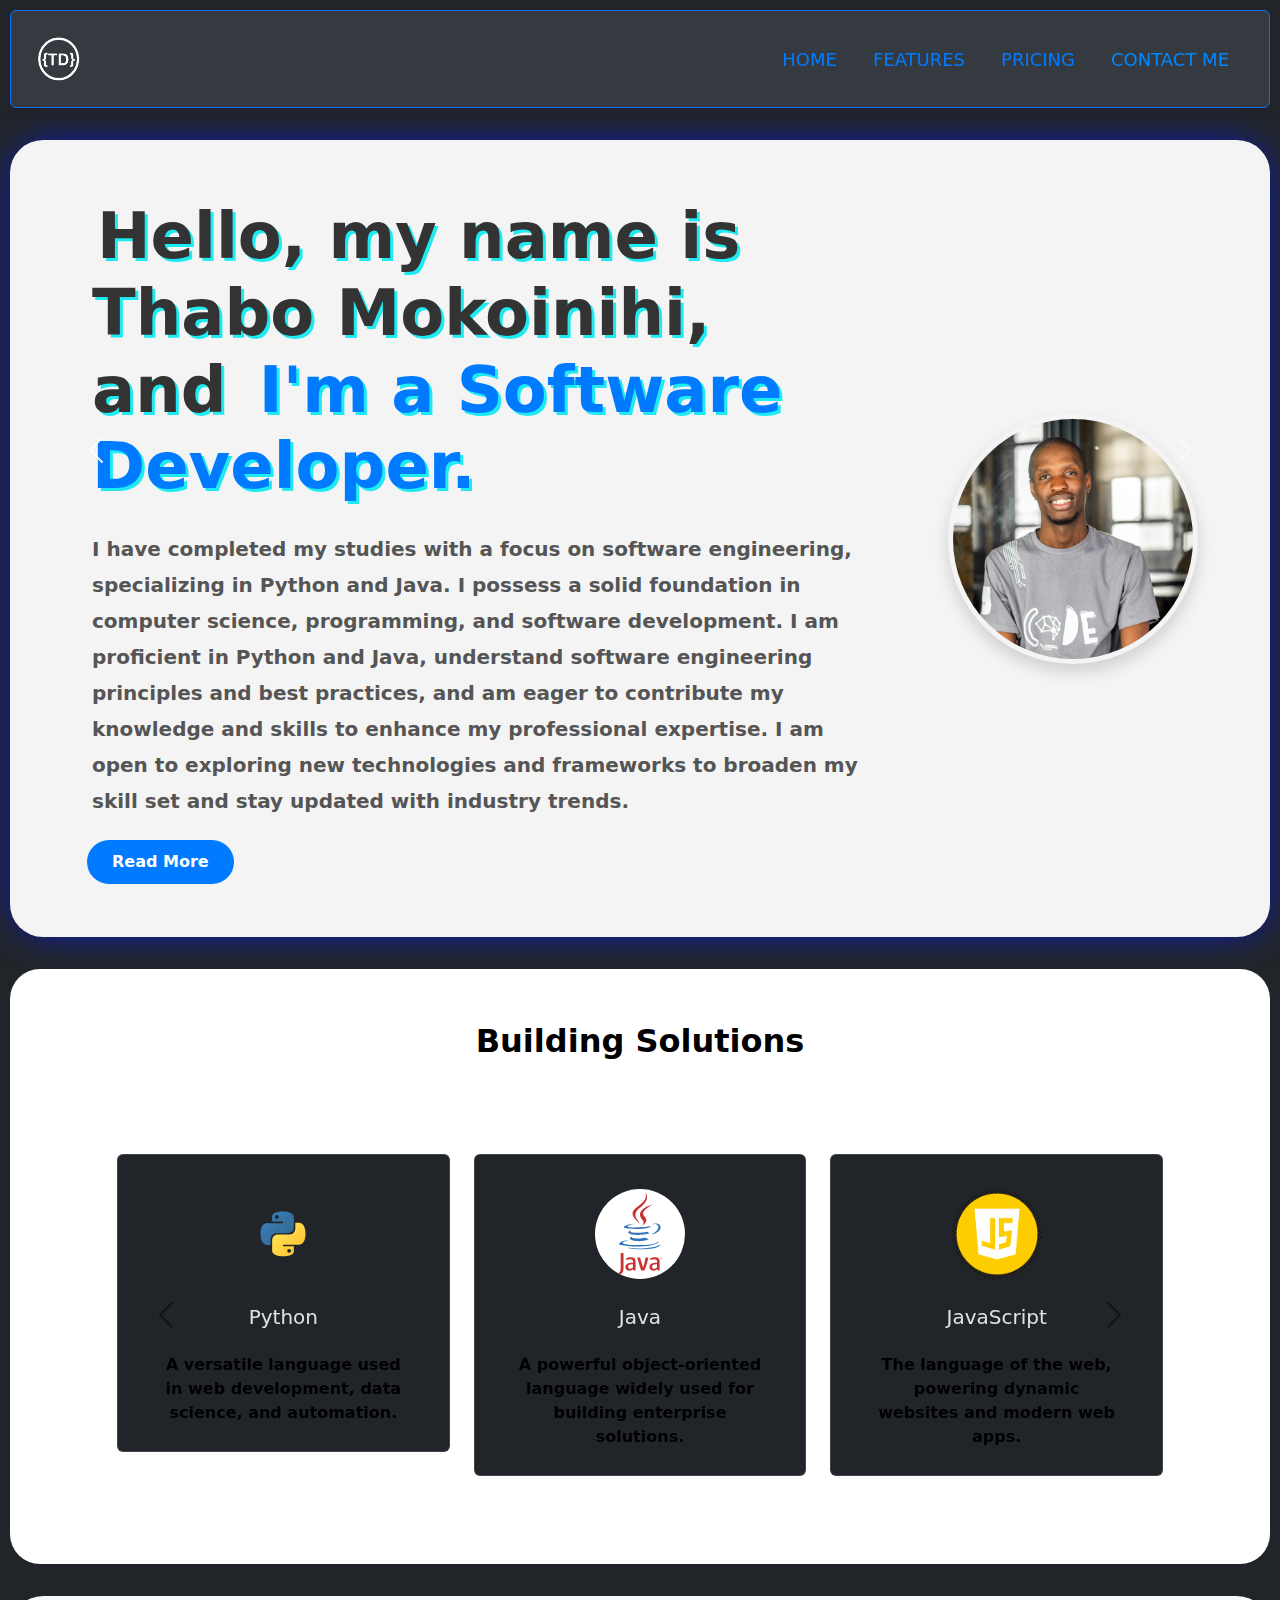
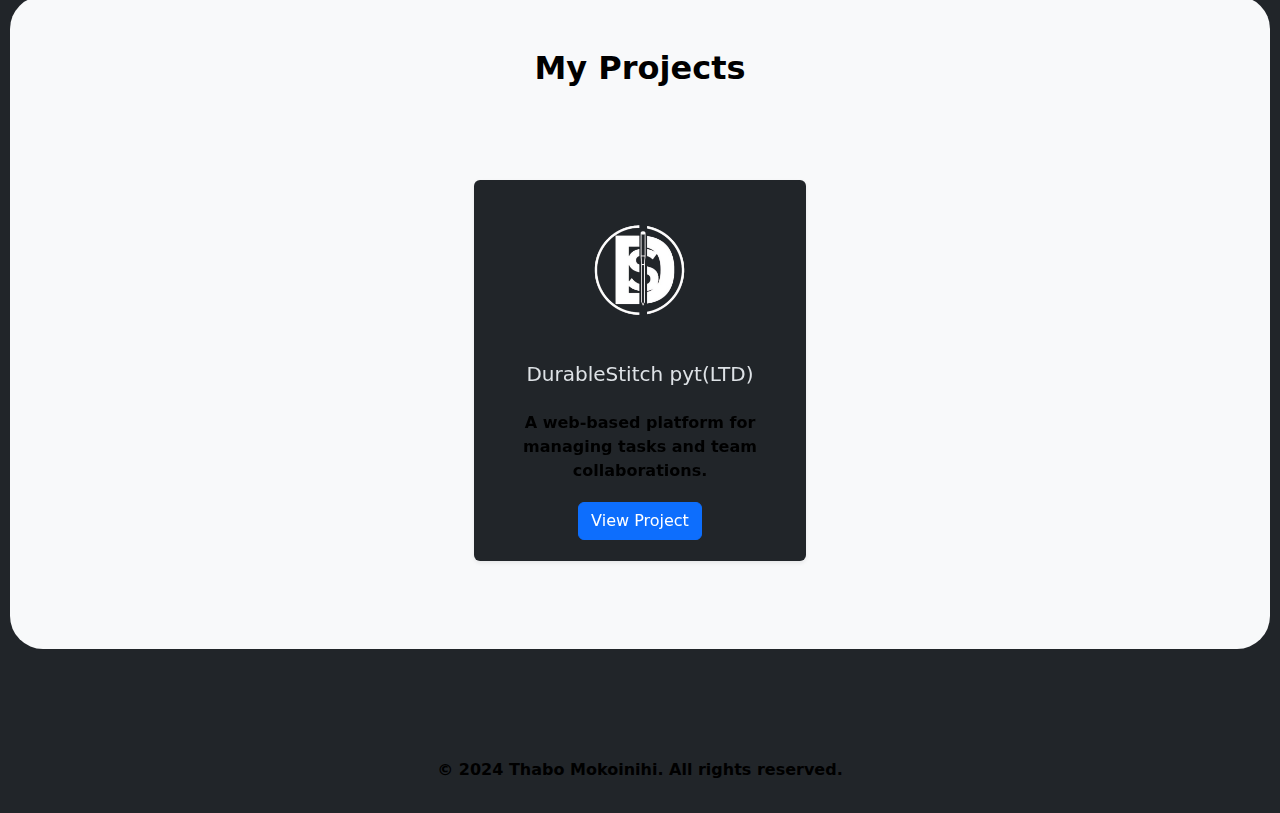
<file: index.html>
<!DOCTYPE html>
<html lang="en">
  <head>
    <meta charset="utf-8" />
    <meta name="viewport" content="width=device-width, initial-scale=1" />
    <title>T Developer</title>
    <link rel="stylesheet" href="static/css/style.css" type="text/css">
    <link
      href="https://cdn.jsdelivr.net/npm/bootstrap@5.3.3/dist/css/bootstrap.min.css"
      rel="stylesheet"
      integrity="sha384-QWTKZyjpPEjISv5WaRU9OFeRpok6YctnYmDr5pNlyT2bRjXh0JMhjY6hW+ALEwIH"
      crossorigin="anonymous"
    />
    <link
    rel="icon"
    href="static/images/icon.png"
    type="image/icon type"
  />

    <link rel="stylesheet" type="text/css" href="static/css/nav.css">
    <link rel="stylesheet" type="text/css" href="https://cdn.shopify.com/s/files/1/2979/3338/files/UGC-style.css" />
  </head>
  <!-- data-bs-theme="dark" -->
  <body data-bs-theme="dark">

    <!-- Navigation -->

<!-- Navigation -->
<nav class="navbar navbar-expand-lg bg-body-secondary sticky-top border border-primary rounded shadow-sm py-2" style="background-color: #f8f9fa;">
  <div class="container-fluid">
    <a class="navbar-brand font-weight-bold" href="index.html" style="font-weight: 700;">
      <img src="static/images/logo.png" alt="My Portfolio" style="height: 60px; width: 60px;" >
    </a>
    
    <!-- <a class="navbar-brand font-weight-bold" href="" style="font-weight: 700; color: #007bff;">MyPortfolio</a> -->
    <button
      class="navbar-toggler"
      type="button"
      data-bs-toggle="collapse"
      data-bs-target="#navbarNavAltMarkup"
      aria-controls="navbarNavAltMarkup"
      aria-expanded="false"
      aria-label="Toggle navigation"
    >
      <span class="navbar-toggler-icon"></span>
    </button>
    <div class="collapse navbar-collapse" id="navbarNavAltMarkup">
      <div class="navbar-nav ms-auto">
        <a class="nav-link active" aria-current="page" href="index.html" style="color: #007bff;">Home</a>
        <a class="nav-link" href="features.html" style="color: #007bff;">Features</a>
        <a class="nav-link" href="price.html" style="color: #007bff;">Pricing</a>
        <a class="nav-link" href="contact.html"  style="color: #0088ff;">Contact Me</a>
      </div>
    </div>
  </div>
</nav>



          <!-- Showcase -->
<section class="section-a py-5 " style="background-color: #f4f4f4;">
  <div class="container d-flex flex-column flex-md-row justify-content-between align-items-center">
    <!-- Text Content -->
    <div class="text-content mb-4 mb-md-0" style="flex: 1; padding-right: 30px;">
      <h1 class="text-center text-md-start font mb-3" style="font-weight: 700; color: #333;">
        <span id="greeting" style="font-weight: 700;">Hello, my name is Thabo Mokoinihi, and</span>
        <span class="interactive-heading" style="color: #007bff; font-weight: 700;"> I'm a Software Developer.</span>
      </h1>
      <p class="lead" style="color: #555; line-height: 1.8;">
        I have completed my studies with a focus on software engineering, specializing in Python and Java.
         I possess a solid foundation in computer science, programming, and software development. 
        I am proficient in Python and Java, understand software engineering principles and best practices, and am eager 
        to contribute my knowledge and skills to enhance my professional expertise. I am open to exploring new 
        technologies and frameworks to broaden my skill set and stay updated with industry trends.
      </p>
      <a href="#" class="btn btn-primary" style="padding: 10px 25px; font-weight: 600; background-color: #007bff; border: none; border-radius: 50px; transition: background-color 0.3s ease;">
        Read More
      </a>
    </div>

    <!-- Profile Image -->
    <img src="static/images/thabo.jpg" alt="Profile Image" class="Profile rounded-circle img-fluid shadow" style="width: 250px; height: 250px; object-fit: cover;">
  </div>
</section>

<!-- Typing Effect for Interactive Heading -->
<script>
  const greetings = document.getElementById('greeting');
  const interactiveHeading = document.querySelector('.interactive-heading');
  const texts = ['a Creative Thinker.', 'a Python Enthusiast.', 'a Web Designer.'];
  let index = 0;
  
  function typeEffect() {
    interactiveHeading.textContent = texts[index];
    index = (index + 1) % texts.length; // Loop through the texts
  }

  setInterval(typeEffect, 4000); // Change text every 2 seconds
</script>




<!-- Card Slider Section -->
<section class="slider-section py-5 " style="background-color: #fff; border-radius:30px;">
  <div class="container">
    <h2 class="text-center font-weight-bold mb-5" style="color: #000000; font-weight:700;">Building Solutions</h2>

    <!-- Multi-Card Carousel -->
    <div id="multiCardCarousel" class="carousel slide" data-bs-ride="carousel">
      <div class="carousel-inner">

        <div class="carousel-item active">
          <div class="row">
            <!-- First Card -->
            <div class="col-md-4">
              <div class="card text-center">
                <img src="static/images/python.svg" class="card-img-top rounded-circle mx-auto mt-4" alt="Python Logo" style="width: 100px; height: 100px; object-fit: cover;">
                <div class="card-body">
                  <h5 class="card-title">Python</h5>
                  <p class="card-text">A versatile language used in web development, data science, and automation.</p>
                </div>
              </div>
            </div>

            <!-- Second Card -->
            <div class="col-md-4">
              <div class="card text-center">
                <img src="static/images/java.svg" class="card-img-top rounded-circle mx-auto mt-4" alt="Java Logo" style="width: 100px; height: 100px; object-fit: cover;">
                <div class="card-body">
                  <h5 class="card-title">Java</h5>
                  <p class="card-text">A powerful object-oriented language widely used for building enterprise solutions.</p>
                </div>
              </div>
            </div>

            <!-- Third Card -->
            <div class="col-md-4">
              <div class="card text-center">
                <img src="static/images/javascript.png" class="card-img-top rounded-circle mx-auto mt-4" alt="JavaScript Logo" style="width: 100px; height: 100px; object-fit: cover;">
                <div class="card-body">
                  <h5 class="card-title">JavaScript</h5>
                  <p class="card-text">The language of the web, powering dynamic websites and modern web apps.</p>
                </div>
              </div>
            </div>
          </div>
        </div>

        <div class="carousel-item">
          <div class="row">
            <!-- Fourth Card -->
            <div class="col-md-4">
              <div class="card text-center">
                <img src="static/images/html.png" class="card-img-top rounded-circle mx-auto mt-4" alt="HTML Logo" style="width: 100px; height: 100px; object-fit: cover;">
                <div class="card-body">
                  <h5 class="card-title">HTML</h5>
                  <p class="card-text">The standard markup language for creating web pages and web applications.</p>
                </div>
              </div>
            </div>

                        <!-- Sixth Card -->
                        <div class="col-md-4">
                          <div class="card text-center">
                            <img src="static/images/flutter.png" class="card-img-top rounded-circle mx-auto mt-4" alt="Node.js Logo" style="width: 100px; height: 100px; object-fit: cover;">
                            <div class="card-body">
                              <h5 class="card-title">flutter</h5>
                              <p class="card-text">an open-source UI software development kit created by Google. It can be used to develop cross platform applications from a single codebase for the web, Fuchsia, Android, iOS, Linux, macOS, and Windows.</p>
                            </div>
                          </div>
                        </div>

            <!-- Fifth Card -->
            <div class="col-md-4">
              <div class="card text-center">
                <img src="static/images/Bootstrap_logo.svg.png" class="card-img-top rounded-circle mx-auto mt-4" alt="CSS Logo" style="width: 100px; height: 100px; object-fit: cover;">
                <div class="card-body">
                  <h5 class="card-title">Bootstrap</h5>
                  <p class="card-text">A style framework used for describing the presentation of a document written in HTML.</p>
                </div>
              </div>
            </div>


          </div>
        </div>
      </div>

      <!-- Carousel Controls -->
      <button class="carousel-control-prev" type="button" data-bs-target="#multiCardCarousel" data-bs-slide="prev">
        <span class="carousel-control-prev-icon" aria-hidden="true"></span>
        <span class="visually-hidden">Previous</span>
      </button>
      <button class="carousel-control-next" type="button" data-bs-target="#multiCardCarousel" data-bs-slide="next">
        <span class="carousel-control-next-icon" aria-hidden="true"></span>
        <span class="visually-hidden">Next</span>
      </button>
    </div>
  </div>
</section>

    

    

  



    <!-- Project Slider Section -->
<section class="features-section py-5" style="background-color: #f8f9fa;">
  <div class="container">
    <h2 class="text-center font-weight-bold mb-5" style="color: #000000; font-weight:700;">My Projects</h2>

    <!-- Project Slider (Carousel) -->
    <div id="projectCarousel" class="carousel slide" data-bs-ride="carousel">
      <div class="carousel-inner">
        <!-- Slide 1 -->

        <div class="carousel-item active">
          <div class="row">
            <div class="col-md-4 mx-auto">
              <div class="card text-center border-0 shadow-sm">
                <img src="static/images/ds.png" class="card-img-top rounded-circle mx-auto mt-3" alt="Project 1 Image" style="width: 140px; height: 140px; object-fit: cover;">
                <div class="card-body">
                  <h5 class="card-title">DurableStitch pyt(LTD)</h5>
                  <p class="card-text">A web-based platform for managing tasks and team collaborations.</p>
                  <a href="https://www.durablestitch.com/" class="btn btn-primary">View Project</a>
                </div>
              </div>
            </div>
          </div>
        </div>

        <!-- Slide 2 -->
        <div class="carousel-item">
          <div class="row">
            <div class="col-md-4 mx-auto">
              <div class="card text-center border-0 shadow-sm">
                <img src="static/images/ds-E.png" class="card-img-top rounded-circle mx-auto mt-3" alt="Project 2 Image" style="width: 140px; height: 140px; object-fit: cover;">
                <div class="card-body">
                  <h5 class="card-title">DurableStitch E-commerce</h5>
                  <p class="card-text">An e-commerce application with a responsive user interface.</p>
                  <a href="https://www.durablestitch.store/" class="btn btn-primary">View Project</a>
                </div>
              </div>
            </div>
          </div>
        </div>

        <!-- Slide 3 -->
        <div class="carousel-item">
          <div class="row">
            <div class="col-md-4 mx-auto">
              <div class="card text-center border-0 shadow-sm">
                <img src="static/images/bono.webp" class="card-img-top rounded-circle mx-auto mt-3" alt="Project 3 Image" style="width: 140px; height: 140px; object-fit: cover;">
                <div class="card-body">
                  <h5 class="card-title">Bonovitta Business Solutions pty</h5>
                  <p class="card-text">A mobile app for tracking fitness activities and goals.</p>
                  <a href="https://www.bonovitta.co.za/" class="btn btn-primary">View Project</a>
                </div>
              </div>
            </div>
          </div>
        </div>
      </div>


    <!-- Slide 4 -->
    <div class="carousel-item">
      <div class="row">
        <div class="col-md-4 mx-auto">
          <div class="card text-center border-0 shadow-sm">
            <img src="static/images/africa.png" class="card-img-top rounded-circle mx-auto mt-3" alt="Project 3 Image" style="width: 140px; height: 140px; object-fit: cover;">
            <div class="card-body">
              <h5 class="card-title">AficaHolidayHome</h5>
              <p class="card-text">A mobile app for tracking fitness activities and goals.</p>
              <a href="https://www.africaholidayhome.co.za/" class="btn btn-primary">View Project</a>
            </div>
          </div>
        </div>
      </div>
    </div>
  </div>

      <!-- Carousel Controls -->
      <button class="carousel-control-prev" type="button" data-bs-target="#projectCarousel" data-bs-slide="prev">
        <span class="carousel-control-prev-icon" aria-hidden="true"></span>
        <span class="visually-hidden">Previous</span>
      </button>
      <button class="carousel-control-next" type="button" data-bs-target="#projectCarousel" data-bs-slide="next">
        <span class="carousel-control-next-icon" aria-hidden="true"></span>
        <span class="visually-hidden">Next</span>
      </button>
    </div>
  </div>
  

</section>


    <footer class="bg-dark text-light text-center py-3">
      <div class="container">
        <p class="mb-0">&copy; 2024 Thabo Mokoinihi. All rights reserved.</p>
      </div>
    </footer>
    
    <script
      src="https://cdn.jsdelivr.net/npm/bootstrap@5.3.3/dist/js/bootstrap.bundle.min.js"
      integrity="sha384-YvpcrYf0tY3lHB60NNkmXc5s9fDVZLESaAA55NDzOxhy9GkcIdslK1eN7N6jIeHz"
      crossorigin="anonymous"
    ></script>
    <script src="static/javascript/script.js"></script>
    <script src="static/javascript/slider.js"></script>

  </body>
</html>
</file>
<file: static/css/style.css>
:root {
    --primary-color: #333;
    --secondary-color: #444;
    --overlay-color: rgba(0, 0, 0, 0.7);
  }
  
  html {
    scroll-behavior: smooth;
  }
  
  * {
    box-sizing: border-box;
    margin: 0;
    padding: 5px;
  }
  
  body {
    font-family: "Catamaran", sans-serif;
    line-height: 1.6;
    color: #000000;
    font-size: 1.1rem;
  }
  
  h1,
  h2,
  h3,
  h4 {
    line-height: 1.3;
    color: #1eeaf1;
  }
  
  a {
    color: #444;
    text-decoration: none;
  }
  
  ul {
    list-style: none;
  }
  
  img {
    width: 100%;
  }
  
  .container {
    max-width: 1100px;
    margin: auto;
    overflow: hidden;
    padding: 0 2rem;
    
  }
  .section-a .container h1{
    color: snow;
    font-size: 20px 90%;
    font-weight: 600;
    text-shadow: #1eeaf1 3px 3px;
  }
    
  
  
  .container p{
    margin: 5% 5%;
    color: rgb(0, 0, 0);
    font-weight: 600;
    font-size: 1rem 50%;
  }
  
  .section-a {
    margin: 2rem 0;
    background: rgba(0, 0, 0, 0.096);
    border-radius: 33px;
    box-shadow: 0 0 40px -10px #001aff;
    
  }


  .features-section {
    margin: 2rem 0;
    border-radius: 33px;
  }
  
  .section-a .container {
    display: grid;
    grid-template-columns: 1fr 1fr;
    grid-gap: 3rem;
    align-items: center;
    justify-content: center;
  }
  
  .section-a h1 {
    font-size: 4rem;
    color: var(--primary-color);
  }
  
  .section-a p {
    margin: 1rem 0;
  }

  .build {
    margin: 2rem 0;
    background: rgba(0, 0, 0, 0.096);
    border-radius: 33px;
    box-shadow: 0 0 40px -10px #00fff200;
    
  }

  .carousel-item {
    padding: 20px;
  }

  .card {
    border-radius: 15px;
    transition: transform 0.3s ease;
  }

  .card:hover {
    background-color: #f4f4f4;
    color: #000000;
    transform: scale(1.05);
    box-shadow: #707070 0px 30px 60px -12px inset, rgb(255, 255, 255) 0px 18px 36px -18px inset;
  }


 

  .btn-primary {
    background-color: #007bff;
    border: none;
    border-radius: 50px;
    padding: 10px 20px;
  }

  .btn-primary:hover {
    background-color: #0056b3;
    

  }

  .Profile {
    transition: transform 0.5s ease-in, box-shadow 0.3s ease-in; /* Smooth transition for both properties */
}

.Profile:hover {
    transform: scale(1.05); /* Scale the image on hover */
}
  
  
  
  @media (max-width: 700px) {
    .section-a .container {
      grid-template-columns: 1fr;
      text-align: center;
    }
  
    .section-a .container div:first-child {
      order: 2;
    }
  
    .section-a .container div:nth-child(2) {
      order: -1;
    }
  
    .section-a img {
      width: 80%;
      margin: auto;
    }
  
   
  
    .section-footer {
      padding: 2rem 0;
    }
    .section-footer .container {
      grid-template-columns: 1fr;
      text-align: center;
    }
  
    .section-footer div:nth-child(2),
    .section-footer div:nth-child(3) {
      display: none;
    }
  }
  
  label {
    display: block;
    background: #a3a6a7;
    text-align: center;
    /* margin-top: 2px; */
    font-size: 25px;
    font-weight: bold;
    color: rgb(0, 238, 255) e; /* Change the color as needed */
  }
  
  select {
    width: 260px;
    padding: 8px;
    font-size: 20px;
    margin: 10px auto;
    display: block;
    font-weight: bold;
    border-radius: 32px;
    border-color: #1eeaf1;
    border-width: 5px;
  }
  

  @media (max-width: 420px) {
  
    .card-slider-item { width: 80%;}
  }


.slick-wrapper .home-insta{
    width: 10%;
    height: 10%;
    background-size: cover;
    background-position: center;
    background-repeat: no-repeat;
}
</file>
<file: static/css/nav.css>
.navbar {
    border-radius: 50px; /* Full pill/rounded edges */
    background-color: #ffffff; /* Light background color for navbar */
    border: 2px solid #007bff; /* Blue border */
    box-shadow: 0 4px 6px rgba(0, 0, 0, 0.1); /* Light shadow for a floating effect */
  }

  .navbar-brand {
    font-size: 1.5rem;
    color: #007bff;
    font-weight: bold;
  }

  .nav-link {
    margin: 0 10px;
    font-weight: 500;
    transition: color 0.3s ease;
  }

  .nav-link:hover {
    color: #0056b3; /* Slightly darker blue on hover */
  }

  .navbar-toggler {
    border: none; /* Remove border from toggler button */
  }

  .navbar-toggler-icon {
    background-image: url('data:image/svg+xml,%3Csvg xmlns="http://www.w3.org/2000/svg" viewBox="0 0 30 30"%3E%3Cpath stroke="rgba%280, 123, 255, 1%29" stroke-width="2" d="M4 7h22M4 15h22M4 23h22"/%3E%3C/svg%3E');
    /* Custom icon color for toggler */
  }

  .navbar-nav .nav-link {
    position: relative;
    font-size: 18px;
    padding: 10px;
    color: #007bff;
    transition: color 0.3s ease;
    text-transform: uppercase;
  }

  .navbar-nav .nav-link:hover {
    color: #0056b3;
  }

  /* Hover underline effect */
  .navbar-nav .nav-link::after {
    content: '';
    position: absolute;
    width: 0;
    height: 2px;
    display: block;
    background: #007bff;
    transition: width 0.3s ease;
    bottom: -5px;
    left: 0;
  }

  .navbar-nav .nav-link:hover::after {
    width: 100%;
    background: #ffffff;
  }
</file>
